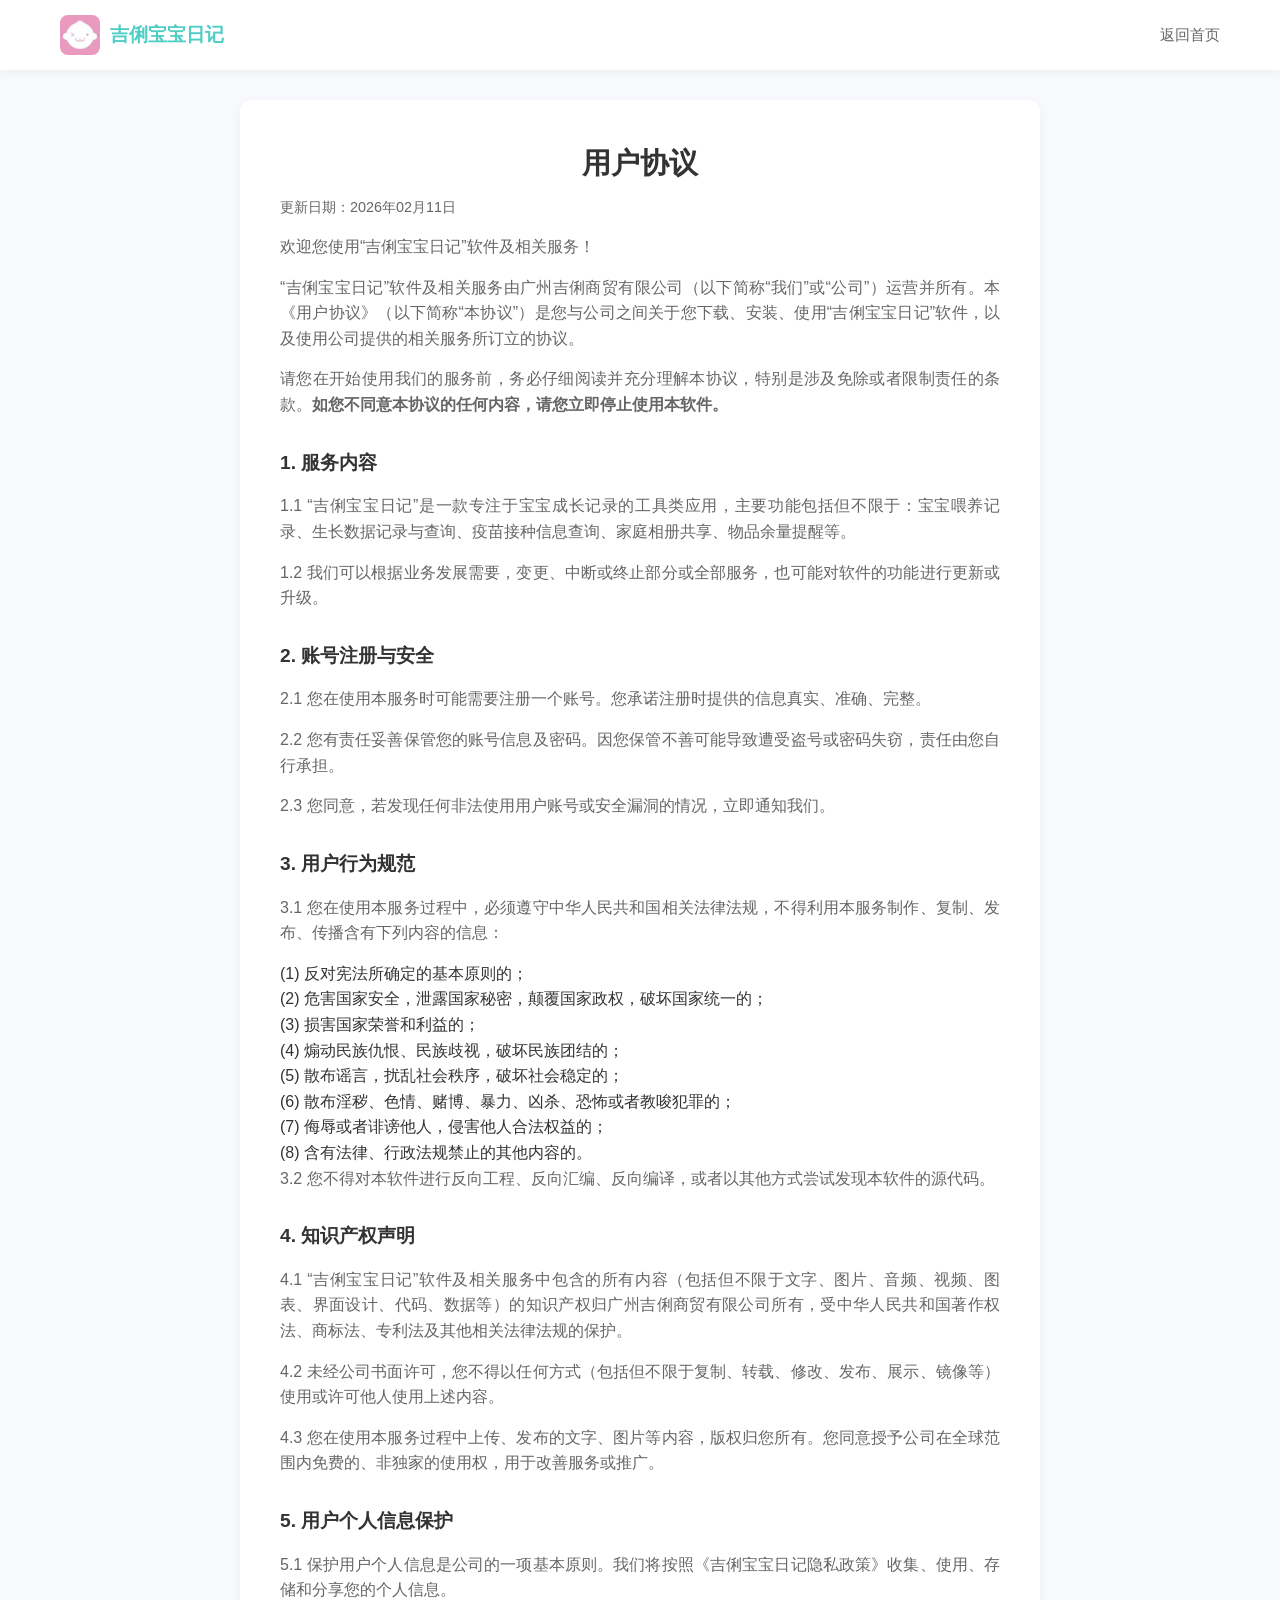
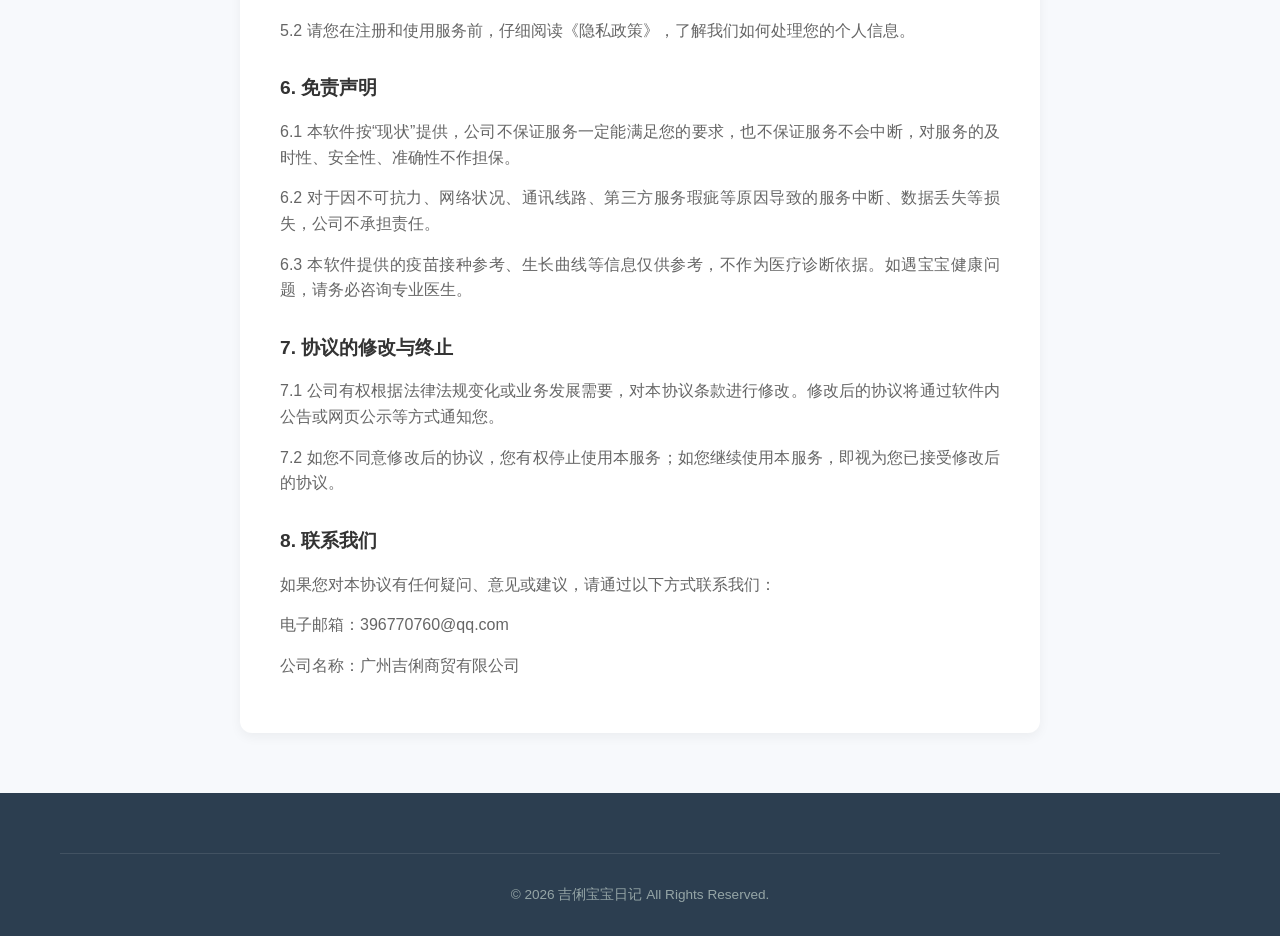
<file: agreement.html>
<!DOCTYPE html>
<html lang="zh-CN">
<head>
    <meta charset="UTF-8">
    <meta name="viewport" content="width=device-width, initial-scale=1.0">
    <title>用户协议 - 吉俐宝宝日记</title>
    <link rel="stylesheet" href="assets/css/style.css">
    <link rel="icon" href="image/logo.png" type="image/png">
</head>
<body>

    <!-- Header (Simplified) -->
    <header>
        <div class="container nav-container">
            <a href="index.html" class="logo">
                <img src="image/logo.png" alt="吉俐宝宝日记 Logo">
                <span>吉俐宝宝日记</span>
            </a>
            <nav class="nav-links">
                <a href="index.html">返回首页</a>
            </nav>
        </div>
    </header>

    <div class="container">
        <div class="agreement-page">
            <div class="agreement-content">
                <h1>用户协议</h1>
                <p class="agreement-date">更新日期：2026年02月11日</p>

                <p>欢迎您使用“吉俐宝宝日记”软件及相关服务！</p>
                <p>“吉俐宝宝日记”软件及相关服务由广州吉俐商贸有限公司（以下简称“我们”或“公司”）运营并所有。本《用户协议》（以下简称“本协议”）是您与公司之间关于您下载、安装、使用“吉俐宝宝日记”软件，以及使用公司提供的相关服务所订立的协议。</p>
                <p>请您在开始使用我们的服务前，务必仔细阅读并充分理解本协议，特别是涉及免除或者限制责任的条款。<strong>如您不同意本协议的任何内容，请您立即停止使用本软件。</strong></p>

                <h2>1. 服务内容</h2>
                <p>1.1 “吉俐宝宝日记”是一款专注于宝宝成长记录的工具类应用，主要功能包括但不限于：宝宝喂养记录、生长数据记录与查询、疫苗接种信息查询、家庭相册共享、物品余量提醒等。</p>
                <p>1.2 我们可以根据业务发展需要，变更、中断或终止部分或全部服务，也可能对软件的功能进行更新或升级。</p>

                <h2>2. 账号注册与安全</h2>
                <p>2.1 您在使用本服务时可能需要注册一个账号。您承诺注册时提供的信息真实、准确、完整。</p>
                <p>2.2 您有责任妥善保管您的账号信息及密码。因您保管不善可能导致遭受盗号或密码失窃，责任由您自行承担。</p>
                <p>2.3 您同意，若发现任何非法使用用户账号或安全漏洞的情况，立即通知我们。</p>

                <h2>3. 用户行为规范</h2>
                <p>3.1 您在使用本服务过程中，必须遵守中华人民共和国相关法律法规，不得利用本服务制作、复制、发布、传播含有下列内容的信息：</p>
                <ul>
                    <li>(1) 反对宪法所确定的基本原则的；</li>
                    <li>(2) 危害国家安全，泄露国家秘密，颠覆国家政权，破坏国家统一的；</li>
                    <li>(3) 损害国家荣誉和利益的；</li>
                    <li>(4) 煽动民族仇恨、民族歧视，破坏民族团结的；</li>
                    <li>(5) 散布谣言，扰乱社会秩序，破坏社会稳定的；</li>
                    <li>(6) 散布淫秽、色情、赌博、暴力、凶杀、恐怖或者教唆犯罪的；</li>
                    <li>(7) 侮辱或者诽谤他人，侵害他人合法权益的；</li>
                    <li>(8) 含有法律、行政法规禁止的其他内容的。</li>
                </ul>
                <p>3.2 您不得对本软件进行反向工程、反向汇编、反向编译，或者以其他方式尝试发现本软件的源代码。</p>

                <h2>4. 知识产权声明</h2>
                <p>4.1 “吉俐宝宝日记”软件及相关服务中包含的所有内容（包括但不限于文字、图片、音频、视频、图表、界面设计、代码、数据等）的知识产权归广州吉俐商贸有限公司所有，受中华人民共和国著作权法、商标法、专利法及其他相关法律法规的保护。</p>
                <p>4.2 未经公司书面许可，您不得以任何方式（包括但不限于复制、转载、修改、发布、展示、镜像等）使用或许可他人使用上述内容。</p>
                <p>4.3 您在使用本服务过程中上传、发布的文字、图片等内容，版权归您所有。您同意授予公司在全球范围内免费的、非独家的使用权，用于改善服务或推广。</p>

                <h2>5. 用户个人信息保护</h2>
                <p>5.1 保护用户个人信息是公司的一项基本原则。我们将按照《吉俐宝宝日记隐私政策》收集、使用、存储和分享您的个人信息。</p>
                <p>5.2 请您在注册和使用服务前，仔细阅读《隐私政策》，了解我们如何处理您的个人信息。</p>

                <h2>6. 免责声明</h2>
                <p>6.1 本软件按“现状”提供，公司不保证服务一定能满足您的要求，也不保证服务不会中断，对服务的及时性、安全性、准确性不作担保。</p>
                <p>6.2 对于因不可抗力、网络状况、通讯线路、第三方服务瑕疵等原因导致的服务中断、数据丢失等损失，公司不承担责任。</p>
                <p>6.3 本软件提供的疫苗接种参考、生长曲线等信息仅供参考，不作为医疗诊断依据。如遇宝宝健康问题，请务必咨询专业医生。</p>

                <h2>7. 协议的修改与终止</h2>
                <p>7.1 公司有权根据法律法规变化或业务发展需要，对本协议条款进行修改。修改后的协议将通过软件内公告或网页公示等方式通知您。</p>
                <p>7.2 如您不同意修改后的协议，您有权停止使用本服务；如您继续使用本服务，即视为您已接受修改后的协议。</p>

                <h2>8. 联系我们</h2>
                <p>如果您对本协议有任何疑问、意见或建议，请通过以下方式联系我们：</p>
                <p>电子邮箱：396770760@qq.com</p>
                <p>公司名称：广州吉俐商贸有限公司</p>
            </div>
        </div>
    </div>

    <!-- Footer -->
    <footer id="contact">
        <div class="container">
            <div class="copyright">
                <p>&copy; 2026 吉俐宝宝日记 All Rights Reserved.</p>
            </div>
        </div>
    </footer>

</body>
</html>
</file>
<file: assets/css/style.css>
@charset "UTF-8";

/* Reset & Base */
:root {
    --primary-color: #4ECDC4; /* Mint Green */
    --secondary-color: #45B7D1; /* Sky Blue */
    --text-color: #333333;
    --text-light: #666666;
    --bg-color: #F7F9FC;
    --white: #FFFFFF;
    --max-width: 1200px;
    --border-radius: 12px;
    --shadow: 0 4px 12px rgba(0, 0, 0, 0.05);
}

* {
    margin: 0;
    padding: 0;
    box-sizing: border-box;
    -webkit-tap-highlight-color: transparent;
}

body {
    font-family: -apple-system, BlinkMacSystemFont, "Segoe UI", Roboto, "Helvetica Neue", Arial, sans-serif;
    line-height: 1.6;
    color: var(--text-color);
    background-color: var(--bg-color);
}

a {
    text-decoration: none;
    color: inherit;
}

ul {
    list-style: none;
}

img {
    max-width: 100%;
    display: block;
}

.container {
    max-width: var(--max-width);
    margin: 0 auto;
    padding: 0 20px;
}

/* Header */
header {
    background-color: rgba(255, 255, 255, 0.95);
    backdrop-filter: blur(10px);
    position: fixed;
    top: 0;
    left: 0;
    width: 100%;
    z-index: 1000;
    box-shadow: 0 2px 10px rgba(0,0,0,0.05);
}

.nav-container {
    display: flex;
    justify-content: space-between;
    align-items: center;
    height: 70px;
}

.logo {
    display: flex;
    align-items: center;
    gap: 10px;
    font-weight: bold;
    font-size: 1.2rem;
    color: var(--primary-color);
}

.logo img {
    height: 40px;
    width: auto;
    border-radius: 8px;
}

.nav-links {
    display: flex;
    gap: 24px;
}

.nav-links a {
    font-size: 0.95rem;
    color: var(--text-light);
    transition: color 0.3s;
}

.nav-links a:hover {
    color: var(--primary-color);
}

/* Hero Section (Re-designed) */
.hero {
    padding: 120px 0 60px;
    background: linear-gradient(135deg, #fff 0%, #e0f7f5 100%);
    position: relative;
    overflow: hidden;
}

/* Background blob decoration */
.hero::before {
    content: '';
    position: absolute;
    top: -100px;
    right: -100px;
    width: 600px;
    height: 600px;
    background: rgba(78, 205, 196, 0.1);
    border-radius: 50%;
    filter: blur(80px);
    z-index: 0;
}

.hero-container {
    display: flex;
    align-items: center;
    justify-content: space-between;
    gap: 40px;
    position: relative;
    z-index: 1;
}

.hero-content {
    flex: 1;
    max-width: 600px;
}

.hero-logo {
    width: 60px;
    margin-bottom: 20px;
    border-radius: 12px;
}

.hero h1 {
    font-size: 3rem;
    line-height: 1.2;
    margin-bottom: 16px;
    color: var(--text-color);
    font-weight: 800;
}

.hero-subtitle {
    font-size: 1.5rem;
    color: var(--primary-color);
    margin-bottom: 20px;
    font-weight: 600;
}

.hero-desc {
    font-size: 1.1rem;
    color: var(--text-light);
    margin-bottom: 32px;
    line-height: 1.8;
}

.hero-actions {
    display: flex;
    gap: 16px;
}

/* Buttons */
.cta-button {
    display: inline-block;
    padding: 12px 32px;
    border-radius: 50px;
    font-weight: 600;
    transition: all 0.3s ease;
    text-align: center;
    border: 2px solid transparent; /* Reserve space for border */
}

.cta-button.primary {
    background-color: var(--primary-color);
    color: var(--white);
    box-shadow: 0 4px 15px rgba(78, 205, 196, 0.3);
}

.cta-button.primary:hover {
    transform: translateY(-2px);
    box-shadow: 0 6px 20px rgba(78, 205, 196, 0.4);
}

.cta-button.secondary {
    background-color: transparent;
    color: var(--primary-color);
    border-color: var(--primary-color);
}

.cta-button.secondary:hover {
    background-color: rgba(78, 205, 196, 0.05);
    transform: translateY(-2px);
    box-shadow: 0 4px 15px rgba(78, 205, 196, 0.1);
}

.hero-image {
    flex: 1;
    display: flex;
    justify-content: center;
    position: relative;
    height: 600px; /* Allocate space for dual phones */
    align-items: center;
}

.dual-phone-container {
    position: relative;
    width: 100%;
    max-width: 500px;
    height: 100%;
    display: flex;
    justify-content: center;
    align-items: center;
}

.phone-mockup {
    width: 280px;
    border-radius: 40px;
    border: 8px solid #333;
    overflow: hidden;
    box-shadow: 0 30px 60px rgba(0,0,0,0.15);
    background: #fff;
    position: absolute;
    transition: transform 0.3s ease;
}

.phone-front {
    z-index: 2;
    transform: translateX(-40px) translateY(20px) rotate(-5deg);
}

.phone-back {
    z-index: 1;
    transform: translateX(60px) translateY(-20px) rotate(5deg) scale(0.95);
    opacity: 0.9;
    filter: brightness(0.95);
}

/* Hover effect for dual phones */
.dual-phone-container:hover .phone-front {
    transform: translateX(-50px) translateY(10px) rotate(-8deg) scale(1.02);
    z-index: 3;
}

.dual-phone-container:hover .phone-back {
    transform: translateX(70px) translateY(-10px) rotate(8deg) scale(1);
    opacity: 1;
    filter: brightness(1);
    z-index: 2;
}

.phone-mockup img {
    width: 100%;
    display: block;
}

/* Features Section (Compact) */
.features-section {
    padding: 80px 0;
    background: var(--white);
}

.features-grid {
    display: grid;
    grid-template-columns: repeat(auto-fit, minmax(200px, 1fr)); /* More compact */
    gap: 20px;
}

.feature-card {
    padding: 24px;
    background: #fff;
    border: 1px solid #f0f0f0;
    box-shadow: 0 4px 12px rgba(0,0,0,0.03);
}

.feature-card:hover {
    box-shadow: 0 10px 25px rgba(0,0,0,0.08);
    border-color: var(--primary-color);
}

/* Detailed Services (Zig-Zag) */
.details-section {
    padding: 80px 0;
    background: #f9fbfb;
}

.detail-item {
    display: flex;
    align-items: center;
    gap: 60px;
    margin-bottom: 80px;
}

.detail-item:last-child {
    margin-bottom: 0;
}

.detail-item.reverse {
    flex-direction: row-reverse;
}

.detail-text {
    flex: 1;
}

.detail-text h3 {
    font-size: 1.8rem;
    margin-bottom: 16px;
    color: var(--text-color);
    position: relative;
    padding-left: 20px;
}

.detail-text h3::before {
    content: '';
    position: absolute;
    left: 0;
    top: 6px;
    width: 4px;
    height: 24px;
    background: var(--primary-color);
    border-radius: 2px;
}

.detail-text p {
    font-size: 1.1rem;
    color: var(--text-light);
    margin-bottom: 24px;
}

.detail-list li {
    margin-bottom: 10px;
    padding-left: 24px;
    position: relative;
    color: var(--text-light);
}

.detail-list li::before {
    content: '✓';
    position: absolute;
    left: 0;
    color: var(--primary-color);
    font-weight: bold;
}

.detail-image {
    flex: 1;
    display: flex;
    justify-content: center;
}

.phone-mockup-small {
    width: 240px;
    border-radius: 30px;
    border: 6px solid #333;
    overflow: hidden;
    box-shadow: 0 20px 40px rgba(0,0,0,0.1);
}

/* Responsive Updates */
@media (max-width: 768px) {
    .hero-container {
        flex-direction: column;
        text-align: center;
        padding-top: 20px;
    }
    
    .hero-content {
        margin-bottom: 40px;
    }
    
    .hero-image {
        height: 400px; /* Adjust height for mobile */
        margin-top: -20px;
    }

    .dual-phone-container {
        transform: scale(0.8); /* Scale down for smaller screens */
    }
    
    .hero-actions {
        justify-content: center;
    }
    
    .detail-item, .detail-item.reverse {
        flex-direction: column;
        gap: 30px;
        text-align: center;
    }
    
    .detail-text h3 {
        padding-left: 0;
    }
    
    .detail-text h3::before {
        display: none; /* Hide side bar on mobile centered */
    }
    
    .detail-list {
        text-align: left;
        display: inline-block;
    }
}

/* Screenshots Marquee */
.screenshots-section {
    background: #fdfdfd;
    overflow: hidden;
}

.marquee-container {
    width: 100%;
    overflow: hidden;
    position: relative;
    padding: 20px 0 40px;
    mask-image: linear-gradient(to right, transparent, black 10%, black 90%, transparent);
    -webkit-mask-image: linear-gradient(to right, transparent, black 10%, black 90%, transparent);
}

.marquee-track {
    display: flex;
    gap: 40px;
    width: max-content;
    animation: scroll 40s linear infinite;
}

.marquee-track:hover {
    animation-play-state: paused;
}

.screenshot-card {
    position: relative;
    width: 280px;
    flex-shrink: 0;
    border-radius: 36px;
    background: #000;
    overflow: hidden; /* Ensure image fits the frame */
    box-shadow: 0 20px 40px rgba(0,0,0,0.15);
    border: 8px solid #333; /* Unified phone frame color */
    transition: transform 0.4s cubic-bezier(0.25, 0.46, 0.45, 0.94);
}

.screenshot-card img {
    width: 100%;
    height: auto;
    display: block;
    background: #fff;
}

.screenshot-card:hover {
    transform: scale(1.05) translateY(-10px);
    box-shadow: 0 30px 60px rgba(78, 205, 196, 0.3);
    z-index: 10;
}

@keyframes scroll {
    0% {
        transform: translateX(0);
    }
    100% {
        transform: translateX(calc(-50% - 20px)); /* Half of track width + half of gap */
    }
}

/* Footer */
footer {
    background-color: #2C3E50;
    color: #ecf0f1;
    padding: 60px 0 30px;
}

.footer-content {
    display: grid;
    grid-template-columns: repeat(auto-fit, minmax(250px, 1fr));
    gap: 40px;
    margin-bottom: 40px;
}

.footer-section h4 {
    color: var(--primary-color);
    margin-bottom: 20px;
    font-size: 1.1rem;
}

.footer-section p, .footer-section a {
    color: #bdc3c7;
    font-size: 0.9rem;
    margin-bottom: 10px;
    display: block;
}

.footer-section a:hover {
    color: var(--white);
}

.copyright {
    text-align: center;
    padding-top: 30px;
    border-top: 1px solid rgba(255,255,255,0.1);
    font-size: 0.85rem;
    color: #95a5a6;
}

/* Agreement Page Specific */
.agreement-page {
    padding-top: 100px;
    padding-bottom: 60px;
    max-width: 800px;
    margin: 0 auto;
    background: var(--white);
    padding: 40px;
    margin-top: 100px;
    margin-bottom: 60px;
    border-radius: var(--border-radius);
    box-shadow: var(--shadow);
}

.agreement-content h1 {
    font-size: 1.8rem;
    margin-bottom: 10px;
    text-align: center;
}

.agreement-date {
    text-align: center;
    color: var(--text-light);
    margin-bottom: 40px;
    font-size: 0.9rem;
}

.agreement-content h2 {
    font-size: 1.2rem;
    margin-top: 30px;
    margin-bottom: 15px;
    color: var(--text-color);
}

.agreement-content p {
    margin-bottom: 15px;
    text-align: justify;
    color: var(--text-light);
}

/* Mobile Responsive */
@media (max-width: 768px) {
    .nav-links {
        display: none; /* Simplify for MVP, or use hamburger */
    }
    
    .hero h1 {
        font-size: 2rem;
    }
    
    .section-title {
        font-size: 1.6rem;
    }

    .agreement-page {
        margin: 80px 15px 40px;
        padding: 25px;
    }
}
</file>
